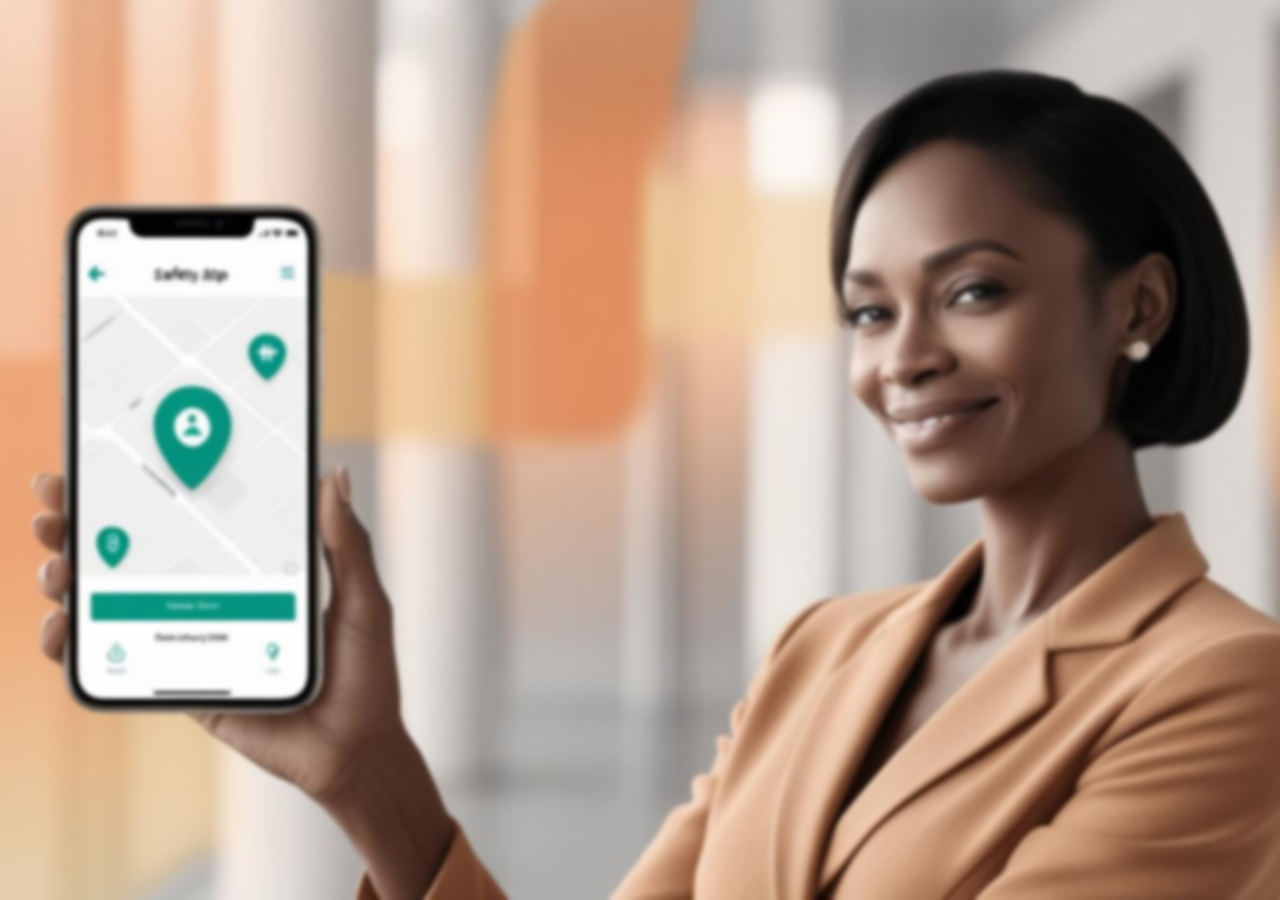
<file: login.html>
<!DOCTYPE html>
<html lang="en">

<head>
    <meta charset="UTF-8">
    <meta name="viewport" content="width=device-width, initial-scale=1.0">
    <title>Safe | Steps</title>
    <link rel="stylesheet" href="login.css">
    <link rel="stylesheet" href="https://cdnjs.cloudflare.com/ajax/libs/font-awesome/6.7.2/css/all.min.css"
        integrity="sha512-Evv84Mr4kqVGRNSgIGL/F/aIDqQb7xQ2vcrdIwxfjThSH8CSR7PBEakCr51Ck+w+/U6swU2Im1vVX0SVk9ABhg=="
        crossorigin="anonymous" referrerpolicy="no-referrer" />
</head>

<body>
    <!-- Video Background -->
   

    <!-- Wrapper for the form -->
    <div class="wrapper">
        <div class="close_panel">
            <a href="index.html"><button class="close"><i class="fa-solid fa-xmark"></i></button></a>
        </div>
        <form action="" method="post" onsubmit="redirectToProfile(event)">
            <h1>Sign in</h1>
            <div class="input-box">
                <input type="email" name="user" id="user" placeholder="Enter Email" required>
                <i class="fa-solid fa-envelope"></i>
            </div>
            <div class="input-box">
                <input type="password" name="pass" id="pass" placeholder="Enter Password" required>
                <i class="fa-solid fa-lock"></i>
            </div>
            <div class="remember-forget">
                <label for="agree"><input type="checkbox" name="agree" id="agree" checked>Remember me</label>
                <label>
                    <a href="#">Forget Password</a>
                </label>
            </div>
            <button type="submit" class="btn">Login</button>

            <div class="register-link">
                <p>Don't have an account? <a href="register.html">Sign up</a></p>
            </div>


            <!-- Social Media Icons -->
            <div class="social-icons">
                <div class="or-divider">
                    <hr>
                    <span>or sign in with</span>
                    <hr>
                </div>
                <div class="icons">
                    <a href="#" class="social-icon" id="icn1"><i class="fab fa-google"></i></a>
                    <a href="#" class="social-icon" id="icn2"><i class="fab fa-facebook"></i></a>
                    <a href="#" class="social-icon" id="icn3"><i class="fab fa-apple"></i></a>
                </div>
            </div>
        </form>
    </div>

    <script>
        document.addEventListener("DOMContentLoaded", function () {
            const video = document.getElementById("bg-video");
            video.addEventListener("loadeddata", function () {
                video.classList.add("loaded"); // Add 'loaded' class to show video
            });
        });
    </script>
</body>

</html>
</file>
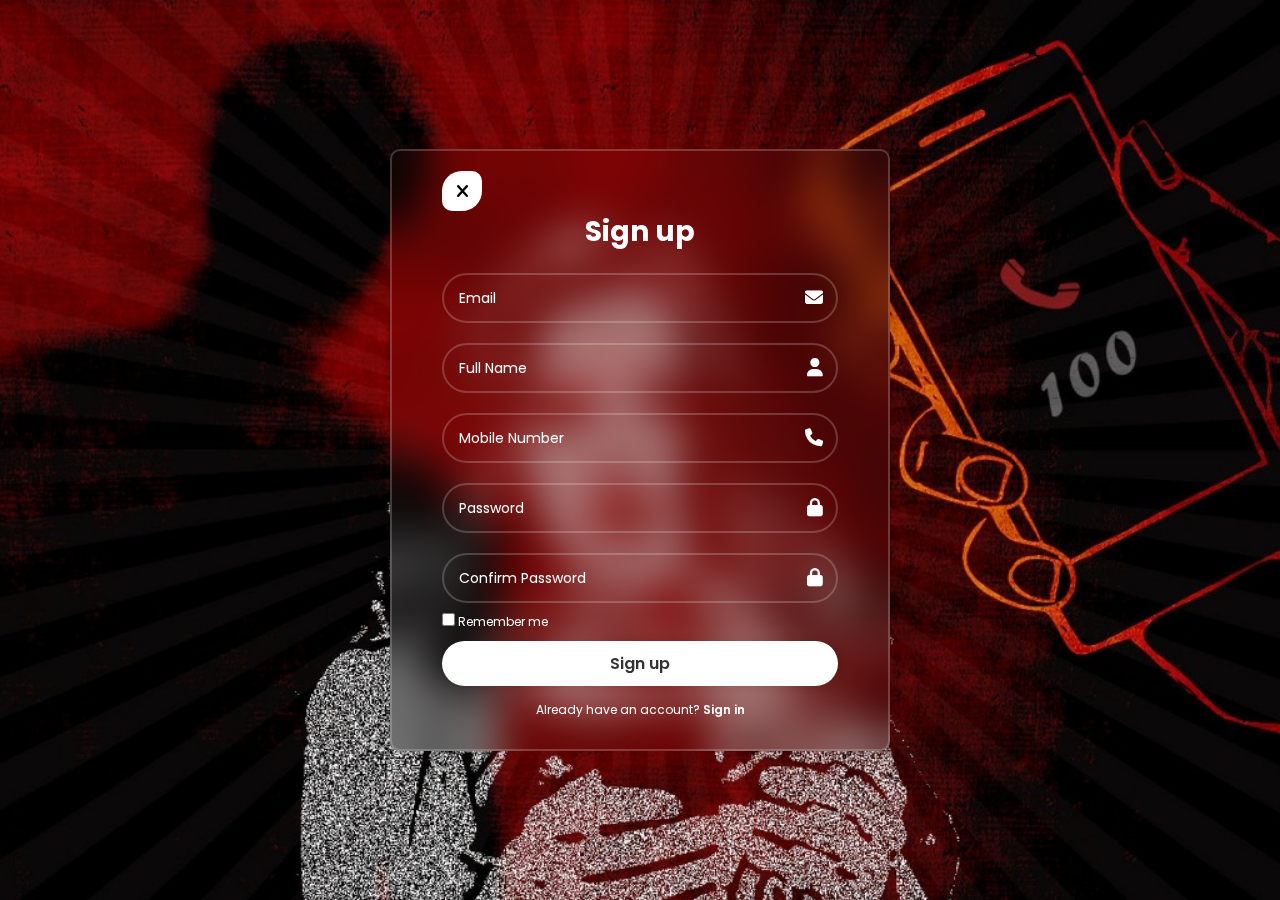
<file: register.html>
<!DOCTYPE html>
<html lang="en">

<head>
    <meta charset="UTF-8">
    <meta name="viewport" content="width=device-width, initial-scale=1.0">
    <title>Safe | Steps</title>
    <link rel="stylesheet" href="register.css">
    <link rel="stylesheet" href="https://cdnjs.cloudflare.com/ajax/libs/font-awesome/6.7.2/css/all.min.css" integrity="sha512-Evv84Mr4kqVGRNSgIGL/F/aIDqQb7xQ2vcrdIwxfjThSH8CSR7PBEakCr51Ck+w+/U6swU2Im1vVX0SVk9ABhg==" crossorigin="anonymous" referrerpolicy="no-referrer" />
</head>

<body>
    

    <!-- Wrapper for the form -->
    <div class="wrapper">
        <div class="close_panel">
            <a href="login.html"><button class="close"><i class="fa-solid fa-xmark"></i></button></a>
        </div>
        <form action="" method="post">
            <h1>Sign up</h1>
            <div class="input-box">
                <input type="email" name="user" id="user" placeholder="Email" required>
                <i class="fa-solid fa-envelope"></i>
            </div>
            <div class="input-box">
                <input type="text" name="fname" id="fname" placeholder="Full Name" required>
                <i class="fa-solid fa-user"></i>
            </div>
            <div class="input-box">
                <input type="number" name="ph" id="ph" placeholder="Mobile Number"  required>
                <i class="fa-solid fa-phone"></i>
            </div>
            <div class="input-box">
                <input type="password" name="pass" id="pass" placeholder="Password" required>
                <i class="fa-solid fa-lock"></i>
            </div>
            <div class="input-box">
                <input type="password" name="confirmPass" id="confirmPass" placeholder="Confirm Password" required>
                <i class="fa-solid fa-lock"></i>
            </div>
            <div class="remember-forget">
                <label for="agree"><input type="checkbox" name="agree" id="agree">Remember me</label>
                <!-- <label>
                    <a href="#">Forget Password</a>
                </label> -->
            </div>
            <button type="submit" class="btn">Sign up</button>

            <div class="register-link">
                <p>Already have an account? <a href="login.html">Sign in</a></p>
            </div>
        </form>
    </div>

  
</body>

</html>
</file>
<file: login.css>
@import url('https://fonts.googleapis.com/css2?family=Poppins:ital,wght@0,100;0,200;0,300;0,400;0,500;0,600;0,700;0,800;0,900;1,100;1,200;1,300;1,400;1,500;1,600;1,700;1,800;1,900&display=swap');

/* General Reset */
* {
    margin: 0;
    padding: 0;
    box-sizing: border-box;
    font-family: "Poppins", sans-serif;
}

/* Body Styling */
body {
    background-image: url('./assets/image/sign _n.jpg');
    backdrop-filter: blur(2px);
    background-repeat: no-repeat;
    background-position: center;
    background-size: cover;
    display: flex;
    justify-content: center;
    align-items: center;
    min-height: 100vh;
    overflow: hidden;
    /* backdrop-filter: blur(50%); */
}

/* Video Background Styling */
/* .video-background {
    position: fixed;
    top: 0;
    left: 0;
    width: 100%;
    height: 100%;
    z-index: -1;
    overflow: hidden;
}

#bg-video {
    position: absolute;
    top: 50%;
    left: 50%;
    width: 100%;
    height: 100%;
    object-fit: cover;
    transform: translate(-50%, -50%);
} */

/* .video-background {
    position: fixed;
    top: 0;
    left: 0;
    width: 100%;
    height: 100%;
    z-index: -1;
    overflow: hidden;
    background: #000; */
    /* Fallback background color */
/* } */

/*#bg-video {
    position: absolute;
    top: 50%;
    left: 50%;
    width: 100%;
    height: 100%;
    object-fit: cover;
    transform: translate(-50%, -50%);
    opacity: 0;
    /* Start with video hidden */
    /* transition: opacity 1s ease-in-out; */
    /* Smooth transition */
/* }*/ 

/* Show video after it loads */
/* #bg-video.loaded {
    opacity: 1;
} */

/* Wrapper Styling */


/* Close Button Styling */
.close_panel {
    display: inline-block;
    top: 15px;
    right: 15px;
    font-size: 24px;
    transition: all 0.3s ease-in-out;
}

.close_panel .close {
    background-color: #000000;
    color: whitesmoke;
    width: 40px;
    /* Smaller size for mobile */
    height: 40px;
    /* Smaller size for mobile */
    border: none;
    outline: none;
    border-radius: 50% 25%;
    cursor: pointer;
    font-size: 18px;
    /* Smaller font size for mobile */
}

.close_panel:hover {
    cursor: pointer;
    transform: scale(1.1);
}

.wrapper {
    width: 100%;
    max-width: 420px;
    background-color: transparent;
    border: 2px solid rgba(255, 255, 255, 0.2);
    /* backdrop-filter: blur(20px); */
    box-shadow: 0 0 10px 5px rgba(0, 0, 0, 0.2 );
    color: #000000;
    border-radius: 10px;
    padding: 30px 40px;
    position: relative;
    z-index: 1;
    opacity: 0;
    /* Start with wrapper hidden */
    animation: fadeIn 1s ease-in-out 0.5s forwards;
    /* Delay animation by 0.5s */
}



@keyframes fadeIn {
    from {
        opacity: 0;
        transform: translateY(-20px);
    }

    to {
        opacity: 1;
        transform: translateY(0);
    }
}

.wrapper h1 {
    font-size: 28px;
    /* Smaller font size for mobile */
    text-align: center;
}

.wrapper .input-box {
    position: relative;
    width: 100%;
    height: 50px;
    margin: 20px 0;
    /* Reduced margin for smaller screens */
}

.input-box input {
    width: 100%;
    height: 100%;
    background-color: transparent;
    border: none;
    outline: none;
    border: 2px solid rgba(255, 255, 255, 0.2);
    border-radius: 40px;
    font-size: 14px;
    /* Smaller font size for mobile */
    color: #000000;
    padding: 15px 40px 15px 15px;
    /* Reduced padding for smaller screens */
    transition: all 0.3s ease-in-out;
}

.input-box input:focus {
    border-color: #000000;
    transform: scale(1.02);
}

.input-box input::placeholder {
    color: #000000;
}

.input-box i {
    position: absolute;
    right: 15px;
    /* Adjusted position for smaller screens */
    top: 50%;
    transform: translateY(-50%);
    font-size: 18px;
    /* Smaller icon size for mobile */
}

.wrapper .remember-forget {
    display: flex;
    justify-content: space-between;
    font-size: 12px;
    /* Smaller font size for mobile */
    margin: -10px 0 10px;
    /* Reduced margin for smaller screens */
}

.remember-forget label input {
    accent-color: #c7b000;
    margin-right: 3px;
}

.remember-forget a {
    color: #000000;
    text-decoration: none;
}

.remember-forget a:hover {
    text-decoration: underline;
}



.wrapper .btn {
    width: 100%;
    height: 45px;
    background: #000000;
    border: none;
    outline: none;
    border-radius: 40px;
    box-shadow: 0 0 10px rgba(0, 0, 0, 0.1);
    cursor: pointer;
    font-size: 16px;
    color: #ffffff;
    font-weight: 600;
    transition: all 0.3s ease-in-out;
}

.wrapper .btn:hover {
    background: #f0f0f0;
    color: black;
    transform: scale(1.05);
}

.wrapper .btn:active {
    background: #949393;
    transform: scale(1);
}

.wrapper .register-link {
    font-size: 12px;
    /* Smaller font size for mobile */
    text-align: center;
    margin: 15px 0 10px;
    /* Reduced margin for smaller screens */
}

.register-link p a {
    color: #000000;
    text-decoration: none;
    font-weight: 600;
}

.register-link p a:hover {
    text-decoration: underline;
    /* font-size: large; */
}

/* Media Queries for Responsiveness */
@media (max-width: 768px) {
    .wrapper {
        width: 95%;
        /* Wider on smaller screens */
        padding: 15px;
        /* Reduced padding */
    }

    .wrapper h1 {
        font-size: 24px;
        /* Smaller font size for tablets */
    }

    .input-box input {
        font-size: 14px;
        /* Smaller font size for tablets */
    }

    .input-box i {
        font-size: 16px;
        /* Smaller icon size for tablets */
    }

    .remember-forget {
        font-size: 12px;
        /* Smaller font size for tablets */
    }

    .register-link {
        font-size: 12px;
        /* Smaller font size for tablets */
    }
}

/* Social Media Icons Styling */
.social-icons {
    text-align: center;
    margin-top: 20px;
}

.social-icons p {
    font-size: 14px;
    color: #000000;
    margin-bottom: 10px;
}

.social-icons .icons {
    display: flex;
    justify-content: center;
    gap: 20px;
    /* Space between icons */
}

.social-icons .social-icon {
    display: inline-block;
    width: 40px;
    height: 40px;
    line-height: 40px;
    text-align: center;
    border-radius: 50%;
    background-color: rgba(12, 10, 10, 0.169);
    /* filter: blur(5px); */
    color: #000000;
    font-size: 18px;
    transition: all 0.3s ease-in-out;
}

.social-icons .social-icon:hover {
    background-color: rgba(255, 255, 255, 0.2);
    transform: scale(1.1);
}


.or-divider {
    display: flex;
    align-items: center;
    text-align: center;
    margin: 20px 0;
    /* Adjust margin as needed */
    font-size: 14px;
    /* Adjust font size as needed */
}

.or-divider hr {
    flex: 1;
    border: none;
    border-top: 1px solid rgba(0, 0, 0, 0.628);
    /* Divider color */
    /* margin: 0 10px; Space between text and divider */
}

.or-divider span {
    margin: 0 1em;
    color: #000000;
    /* Text color */

}



/* Media Queries for Responsiveness */
@media (max-width: 768px) {
    .social-icons p {
        font-size: 12px;
    }

    .social-icons .social-icon {
        width: 35px;
        height: 35px;
        line-height: 35px;
        font-size: 16px;
    }
}

@media (max-width: 480px) {
    .social-icons p {
        font-size: 10px;
    }

    .social-icons .social-icon {
        width: 30px;
        height: 30px;
        line-height: 30px;
        font-size: 14px;
    }
}

@media (max-width: 480px) {
    .wrapper {
        width: 90%;
        /* Full width on mobile */
        padding: 10px;
        /* Minimal padding */
    }

    .wrapper h1 {
        font-size: 20px;
        /* Smaller font size for mobile */
    }

    .input-box input {
        font-size: 12px;
        /* Smaller font size for mobile */
    }

    .input-box i {
        font-size: 14px;
        /* Smaller icon size for mobile */
    }

    .remember-forget {
        font-size: 10px;
        /* Smaller font size for mobile */
    }

    .register-link {
        font-size: 10px;
        /* Smaller font size for mobile */
    }
}
</file>
<file: register.css>
@import url('https://fonts.googleapis.com/css2?family=Poppins:ital,wght@0,100;0,200;0,300;0,400;0,500;0,600;0,700;0,800;0,900;1,100;1,200;1,300;1,400;1,500;1,600;1,700;1,800;1,900&display=swap');

/* General Reset */
* {
    margin: 0;
    padding: 0;
    box-sizing: border-box;
    font-family: "Poppins", sans-serif;
}

/* Body Styling */
body {
    background-image: url('assets/image/sign_up.jpg');
    background-repeat: no-repeat;
    background-position: center;
    background-size: cover;
    display: flex;
    justify-content: center;
    align-items: center;
    min-height: 100vh;
    overflow: hidden;
    /* backdrop-filter: blur(50%); */
}



/* Wrapper Styling */
.wrapper {
    width: 90%; /* Responsive width */
    max-width: 500px; /* Maximum width */
    background-color: transparent;
    border: 2px solid rgba(255, 255, 255, 0.2);
    backdrop-filter: blur(20px);
    box-shadow: 0 0 10px rgba(0, 0, 0, 0.2);
    color: #fff;
    border-radius: 10px;
    padding: 20px 50px; /* Reduced padding for smaller screens */
    position: relative;
    z-index: 1; /* Ensure it stays above the video */
    animation: fadeIn 1s ease-in-out;
}
/* Close Button Styling */
.close_panel {
    display: inline-block;
    top: 15px;
    right: 15px;
    font-size: 24px;
    color: #fff;
    transition: all 0.3s ease-in-out;
}

.close_panel .close {
    background-color: #ffffff;
    width: 40px; /* Smaller size for mobile */
    height: 40px; /* Smaller size for mobile */
    border: none;
    outline: none;
    border-radius: 50% 25%;
    cursor: pointer;
    font-size: 18px; /* Smaller font size for mobile */
}

.close_panel:hover {
    cursor: pointer;
    transform: scale(1.1);
}

@keyframes fadeIn {
    from {
        opacity: 0;
        transform: translateY(-20px);
    }
    to {
        opacity: 1;
        transform: translateY(0);
    }
}

.wrapper h1 {
    font-size: 28px; /* Smaller font size for mobile */
    text-align: center;
}

.wrapper .input-box {
    position: relative;
    width: 100%;
    height: 50px;
    margin: 20px 0; /* Reduced margin for smaller screens */
}

.input-box input {
    width: 100%;
    height: 100%;
    background-color: transparent;
    border: none;
    outline: none;
    border: 2px solid rgba(255, 255, 255, 0.2);
    border-radius: 40px;
    font-size: 14px; /* Smaller font size for mobile */
    color: #fff;
    padding: 15px 40px 15px 15px; /* Reduced padding for smaller screens */
    transition: all 0.3s ease-in-out;
}

.input-box input:focus {
    border-color: #fff;
    transform: scale(1.02);
}

.input-box input::placeholder {
    color: #fff;
}

.input-box i {
    position: absolute;
    right: 15px; /* Adjusted position for smaller screens */
    top: 50%;
    transform: translateY(-50%);
    font-size: 18px; /* Smaller icon size for mobile */
}

.wrapper .remember-forget {
    display: flex;
    justify-content: space-between;
    font-size: 12px; /* Smaller font size for mobile */
    margin: -10px 0 10px; /* Reduced margin for smaller screens */
}

.remember-forget label input {
    accent-color: #fff;
    margin-right: 3px;
}

.remember-forget a {
    color: #fff;
    text-decoration: none;
}

.remember-forget a:hover {
    text-decoration: underline;
}

.wrapper .btn {
    width: 100%;
    height: 45px;
    background: #ffffff;
    border: none;
    outline: none;
    border-radius: 40px;
    box-shadow: 0 0 10px rgba(0, 0, 0, 0.1);
    cursor: pointer;
    font-size: 16px;
    color: #333;
    font-weight: 600;
    transition: all 0.3s ease-in-out;
}

.wrapper .btn:hover {
    background: #f0f0f0;
    transform: scale(1.05);
}
.wrapper .btn:active {
    background: #949393;
    transform: scale(1);
}


.wrapper .register-link {
    font-size: 12px; /* Smaller font size for mobile */
    text-align: center;
    margin: 15px 0 10px; /* Reduced margin for smaller screens */
}

.register-link p a {
    color: #fff;
    text-decoration: none;
    font-weight: 600;
}

.register-link p a:hover {
    text-decoration: underline;
}

/* Media Queries for Responsiveness */
@media (max-width: 768px) {
    .wrapper {
        width: 100%; /* Wider on smaller screens */
        padding: 15px; /* Reduced padding */
    }

    .wrapper h1 {
        font-size: 24px; /* Smaller font size for tablets */
    }

    .input-box input {
        font-size: 14px; /* Smaller font size for tablets */
    }

    .input-box i {
        font-size: 16px; /* Smaller icon size for tablets */
    }

    .remember-forget {
        font-size: 12px; /* Smaller font size for tablets */
    }

    .register-link {
        font-size: 12px; /* Smaller font size for tablets */
    }
}

@media (max-width: 480px) {
    .wrapper {
        width: 90%; /* Full width on mobile */
        padding: 10px; /* Minimal padding */
    }

    .wrapper h1 {
        font-size: 20px; /* Smaller font size for mobile */
    }

    .input-box input {
        font-size: 12px; /* Smaller font size for mobile */
    }

    .input-box i {
        font-size: 14px; /* Smaller icon size for mobile */
    }

    .remember-forget {
        font-size: 10px; /* Smaller font size for mobile */
    }

    .register-link {
        font-size: 10px; /* Smaller font size for mobile */
    }
}
</file>
